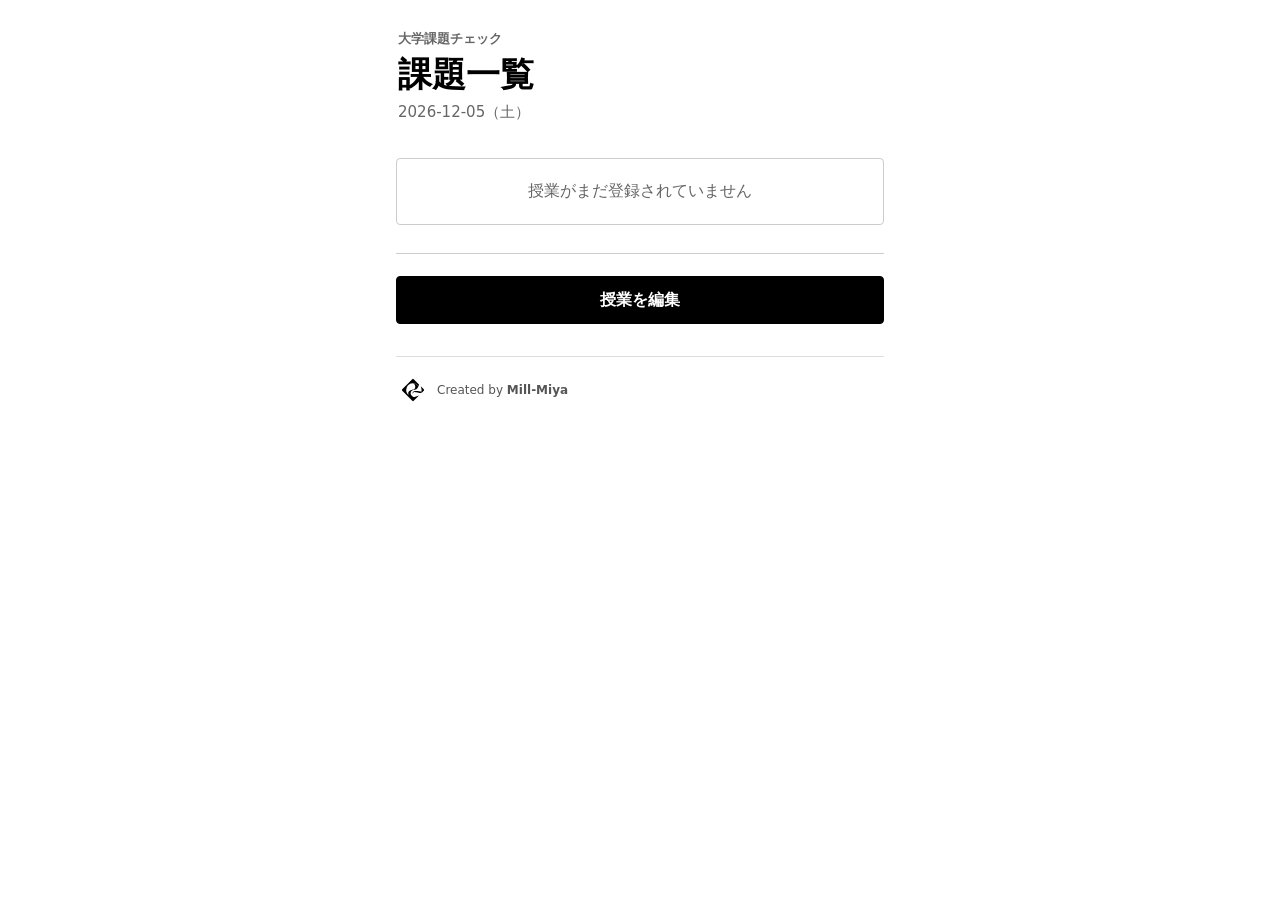
<file: index.html>
<!doctype html>
<html lang="ja">
<head>
  <meta charset="utf-8">
  <meta name="viewport" content="width=device-width, initial-scale=1, viewport-fit=cover">
  <meta name="theme-color" content="#ffffff">
  <meta name="apple-mobile-web-app-capable" content="yes">
  <meta name="apple-mobile-web-app-status-bar-style" content="black-translucent">
  <meta name="apple-mobile-web-app-title" content="課題確認">
  <title>課題確認</title>
  <link rel="manifest" href="manifest.json">
  <link rel="apple-touch-icon" href="icon-192.png">
  <link rel="stylesheet" href="style.css?v=8">
</head>
<body>
  <main class="app">
    <header class="app-header">
      <p class="eyebrow">大学課題チェック</p>
      <h1>課題一覧</h1>
      <p id="todayText" class="today-text"></p>
    </header>

    <section id="taskList" class="task-list" aria-label="課題一覧"></section>

    <section class="class-manager" aria-label="授業登録">
      <button id="editToggleButton" class="edit-toggle-button" type="button" aria-expanded="false">
        授業を編集
      </button>

      <div id="editPanel" class="edit-panel" hidden>
        <h2>授業を追加</h2>

        <form id="classForm" class="class-form">
          <label>
            <span>授業名</span>
            <input id="classNameInput" type="text" autocomplete="off" placeholder="例：英語A" required>
          </label>

          <label>
            <span>曜日</span>
            <select id="weekdaySelect">
              <option value="1">月曜</option>
              <option value="2">火曜</option>
              <option value="3">水曜</option>
              <option value="4">木曜</option>
              <option value="5">金曜</option>
              <option value="6">土曜</option>
              <option value="0">日曜</option>
            </select>
          </label>

          <label>
            <span>何限目</span>
            <input id="periodInput" type="number" min="1" step="1" value="1" required>
          </label>

          <label>
            <span>第何回</span>
            <input id="assignmentNumberInput" type="number" min="1" step="1" value="1" required>
          </label>

          <label class="checkbox-label">
            <input id="completeStepInput" type="checkbox">
            <span>「完」を使う</span>
          </label>

          <button class="add-button" type="submit">追加</button>
        </form>

        <h2>登録済み授業</h2>
        <div id="classList" class="class-list"></div>
      </div>
    </section>
    <footer class="creator-credit">
      <a href="https://mill-miya.github.io/" target="_blank" rel="noopener noreferrer" aria-label="Mill-Miya ポートフォリオへ">
        <img src="./assets/brand/r-logo-black.svg" width="30" height="30" alt="">
        <span>Created by <strong>Mill-Miya</strong></span>
      </a>
    </footer>
  </main>

  <script src="script.js?v=8"></script>
</body>
</html>
</file>
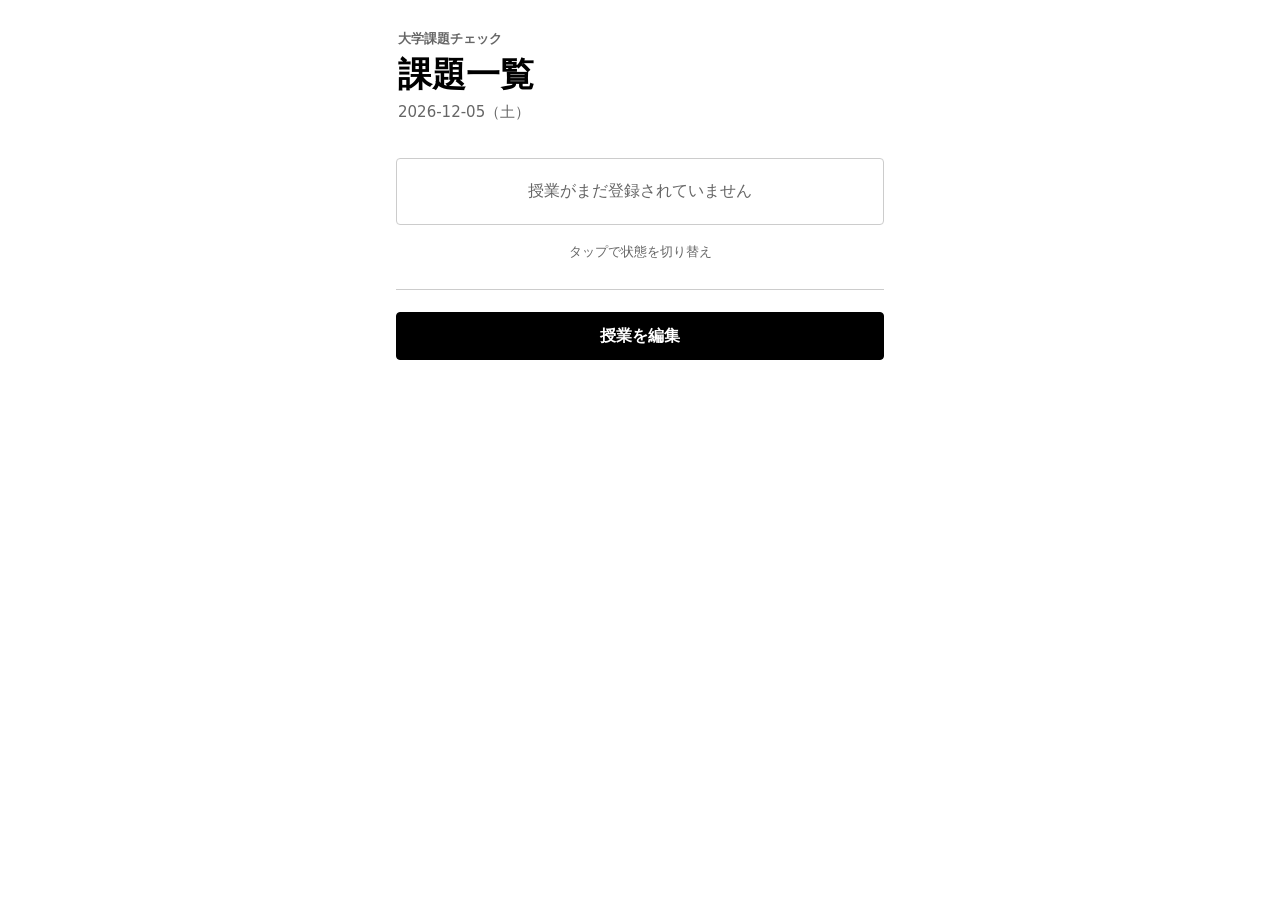
<file: index - コピー.html>
<!doctype html>
<html lang="ja">
<head>
  <meta charset="utf-8">
  <meta name="viewport" content="width=device-width, initial-scale=1, viewport-fit=cover">
  <meta name="theme-color" content="#111827">
  <meta name="apple-mobile-web-app-capable" content="yes">
  <meta name="apple-mobile-web-app-status-bar-style" content="black-translucent">
  <meta name="apple-mobile-web-app-title" content="課題確認">
  <title>課題確認</title>
  <link rel="manifest" href="manifest.json">
  <link rel="apple-touch-icon" href="icon-192.png">
  <link rel="stylesheet" href="style.css?v=6">
</head>
<body>
  <main class="app">
    <header class="app-header">
      <p class="eyebrow">大学課題チェック</p>
      <h1>課題一覧</h1>
      <p id="todayText" class="today-text"></p>
    </header>

    <section id="taskList" class="task-list" aria-label="課題一覧"></section>

    <p class="hint">タップで状態を切り替え</p>

    <section class="class-manager" aria-label="授業登録">
      <button id="editToggleButton" class="edit-toggle-button" type="button" aria-expanded="false">
        授業を編集
      </button>

      <div id="editPanel" class="edit-panel" hidden>
        <h2>授業を追加</h2>

        <form id="classForm" class="class-form">
          <label>
            <span>授業名</span>
            <input id="classNameInput" type="text" autocomplete="off" placeholder="例：英語A" required>
          </label>

          <label>
            <span>曜日</span>
            <select id="weekdaySelect">
              <option value="1">月曜</option>
              <option value="2">火曜</option>
              <option value="3">水曜</option>
              <option value="4">木曜</option>
              <option value="5">金曜</option>
              <option value="6">土曜</option>
              <option value="0">日曜</option>
            </select>
          </label>

          <label>
            <span>何限目</span>
            <input id="periodInput" type="number" min="1" step="1" value="1" required>
          </label>

          <label>
            <span>第何回</span>
            <input id="assignmentNumberInput" type="number" min="1" step="1" value="1" required>
          </label>

          <label class="checkbox-label">
            <input id="completeStepInput" type="checkbox">
            <span>「完」を使う</span>
          </label>

          <button class="add-button" type="submit">追加</button>
        </form>

        <h2>登録済み授業</h2>
        <div id="classList" class="class-list"></div>
      </div>
    </section>
  </main>

  <script src="script.js?v=6"></script>
</body>
</html>
</file>
<file: style.css>
:root {
  color-scheme: light;
  font-family: system-ui, -apple-system, BlinkMacSystemFont, "Segoe UI", sans-serif;
  background: #ffffff;
  color: #000000;
}

* {
  box-sizing: border-box;
}

body {
  margin: 0;
  min-height: 100vh;
  background: #ffffff;
}

button {
  font: inherit;
}

input,
select {
  width: 100%;
  min-height: 48px;
  border: 1px solid #cccccc;
  border-radius: 4px;
  padding: 10px 12px;
  background: #ffffff;
  color: #000000;
  font: inherit;
}

.app {
  width: min(100%, 520px);
  min-height: 100vh;
  margin: 0 auto;
  padding: calc(22px + env(safe-area-inset-top)) 16px calc(22px + env(safe-area-inset-bottom));
}

.app-header {
  padding: 8px 2px 18px;
}

.eyebrow {
  margin: 0 0 8px;
  color: #666666;
  font-size: 13px;
  font-weight: 700;
}

h1 {
  margin: 0;
  font-size: 34px;
  line-height: 1.1;
  letter-spacing: 0;
  color: #000000;
}

.today-text {
  margin: 10px 0 0;
  color: #666666;
  font-size: 15px;
}

.task-list {
  display: grid;
  gap: 12px;
}

.task-button {
  width: 100%;
  min-height: 72px;
  display: grid;
  grid-template-columns: 64px 1fr 58px;
  align-items: center;
  gap: 12px;
  padding: 14px;
  border: 1px solid #cccccc;
  border-radius: 4px;
  background: #ffffff;
  color: #000000;
  text-align: left;
  -webkit-tap-highlight-color: transparent;
}

.task-button:active {
  transform: scale(0.99);
}

.status {
  display: grid;
  place-items: center;
  min-height: 44px;
  border-radius: 4px;
  font-size: 20px;
  font-weight: 800;
}

.class-name {
  display: block;
  min-width: 0;
  overflow-wrap: anywhere;
  font-size: 20px;
  font-weight: 700;
  color: #000000;
}

.assignment-number {
  display: block;
  margin-top: 4px;
  color: #666666;
  font-size: 13px;
  font-weight: 700;
}

.task-weekday {
  display: grid;
  place-items: center;
  min-height: 36px;
  border: 1px solid #cccccc;
  border-radius: 4px;
  color: #000000;
  font-size: 14px;
  font-weight: 800;
  background: #ffffff;
}

.task-button.is-todo {
  border-color: #cccccc;
  background: #ffffff;
}

.task-button.is-todo .status {
  background: #dc2626;
  color: #ffffff;
}

.task-button.is-done {
  border-color: #cccccc;
  background: #ffffff;
}

.task-button.is-done .status {
  background: #16a34a;
  color: #ffffff;
}

.task-button.is-complete {
  border-color: #cccccc;
  background: #ffffff;
}

.task-button.is-complete .status {
  background: #ffa500;
  color: #ffffff;
}

.empty {
  margin: 18px 0 0;
  padding: 22px 14px;
  border: 1px solid #cccccc;
  border-radius: 4px;
  color: #666666;
  background: #ffffff;
  text-align: center;
}

.hint {
  margin: 18px 2px 0;
  color: #666666;
  font-size: 13px;
  text-align: center;
}

.class-manager {
  margin-top: 28px;
  padding-top: 22px;
  border-top: 1px solid #cccccc;
}

h2 {
  margin: 0 0 12px;
  font-size: 18px;
  letter-spacing: 0;
  color: #000000;
}

.class-form {
  display: grid;
  gap: 12px;
  margin-bottom: 24px;
}

.class-form label {
  display: grid;
  gap: 6px;
  color: #000000;
  font-size: 13px;
  font-weight: 700;
}

.class-form .checkbox-label,
.step-edit {
  display: flex;
  align-items: center;
  gap: 10px;
}

.checkbox-label input,
.step-edit input {
  width: 18px;
  min-height: 18px;
  accent-color: #000000;
}

.edit-toggle-button,
.add-button,
.delete-button {
  min-height: 48px;
  border: 1px solid #000000;
  border-radius: 4px;
  font-weight: 800;
  color: #ffffff;
  -webkit-tap-highlight-color: transparent;
}

.edit-toggle-button {
  width: 100%;
  background: #000000;
}

.edit-panel {
  margin-top: 18px;
  overflow: hidden;
}

.edit-panel[hidden] {
  display: none;
}

.add-button {
  background: #000000;
}

.delete-button {
  width: 58px;
  min-height: 36px;
  padding: 6px 10px;
  background: #dc2626;
  border-color: #dc2626;
  font-size: 13px;
}

.class-list {
  display: grid;
  gap: 10px;
}

.class-row {
  min-height: 58px;
  display: grid;
  grid-template-columns: 1fr;
  align-items: center;
  gap: 10px;
  padding: 10px;
  border: 1px solid #cccccc;
  border-radius: 4px;
  background: #ffffff;
}

.class-controls {
  display: grid;
  grid-template-columns: 72px 84px 1fr 58px;
  align-items: end;
  gap: 10px;
}

.class-info {
  min-width: 0;
}

.class-info strong {
  display: block;
  overflow-wrap: anywhere;
  font-size: 16px;
  color: #000000;
}

.class-info span {
  display: block;
  margin-top: 3px;
  color: #666666;
  font-size: 13px;
}

.small-edit,
.number-edit {
  display: grid;
  gap: 4px;
  color: #000000;
  font-size: 12px;
  font-weight: 700;
}

.small-edit input,
.number-edit input {
  min-height: 42px;
  padding: 8px;
}

@media (max-width: 380px) {
  .class-controls {
    grid-template-columns: 1fr 1fr;
  }

  .step-edit,
  .delete-button {
    width: 100%;
  }
}

/* Personal creator mark: separate from the app-specific home-screen icon. */
.creator-credit {margin-top:32px;padding:18px 2px 4px;border-top:1px solid #ddd;}
.creator-credit a {display:inline-flex;align-items:center;gap:9px;color:#555;text-decoration:none;font-size:12px;}
.creator-credit a:hover,.creator-credit a:focus-visible {color:#000;text-decoration:underline;}
.creator-credit img {display:block;width:30px;height:30px;object-fit:contain;}
</file>
